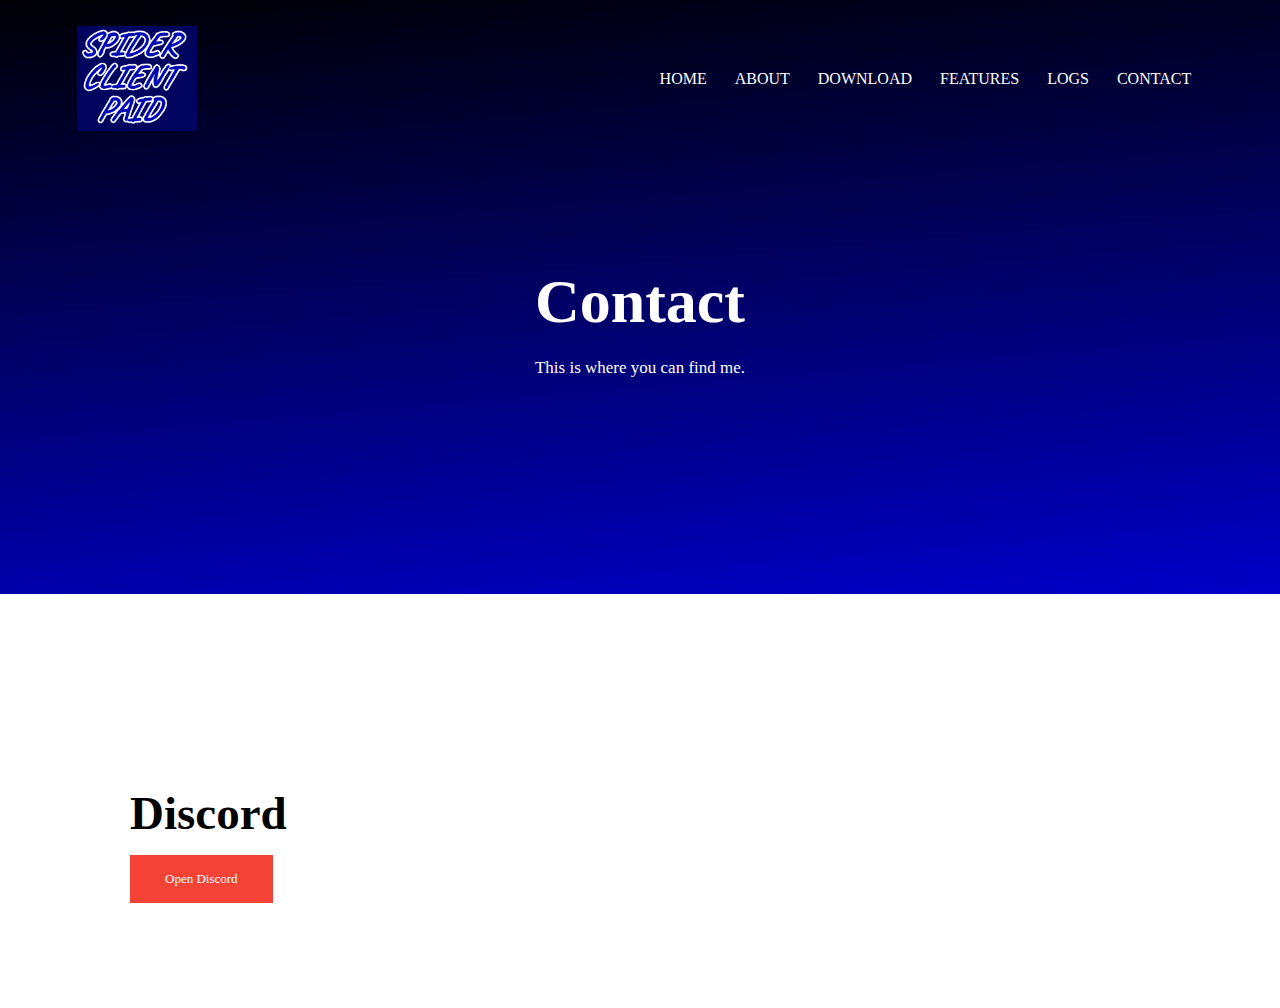
<file: contact.html>
<!DOCTYPE html>
<html>
<head>
   <meta name="viewport" content="with=device-width, initial-scale=1.0">
    <title>Spider Client Menu's</title>
    <link rel="stylesheet" href="style.css">
</head>
<body>
    <section class="sub-header">
        <nav>
            <a href="index.html"><img src="images/logo3.png"></a>
            <div class="nav-links">
                <ul>
                    <li><a href="https://spiderclient.github.io/Spider-Client-Websiteee/index.html">HOME</a></li>
                    <li><a href="https://spiderclient.github.io/Spider-Client-Websiteee/about.html">ABOUT</a></li>
                    <li><a href="https://spiderclient.github.io/Spider-Client-Websiteee/download.html">DOWNLOAD</a></li>
                    <li><a href="https://spiderclient.github.io/Spider-Client-Websiteee/features.html">FEATURES</a></li>
                    <li><a href="https://spiderclient.github.io/Spider-Client-Websiteee/logs.html">LOGS</a></li>
                    <li><a href="">CONTACT</a></li>
                </ul>
            </div>
        </nav>

        <div class="text-box">
            <h1>Contact</h1>
            <p>This is where you can find me.</p>
        </div>
    </section>

    
    <!------- about us -------->
    <section class="about-us">
        <div class="row1">
            <div class="about-col">
                <h1>Discord</h1>
                <p>
                    <a href="https://discord.gg/swXssGQZgm" class="hero-btn2">Open Discord</a>
                </p>
            </div>



        </div>
    </section>


  

</body>
</html>
</file>
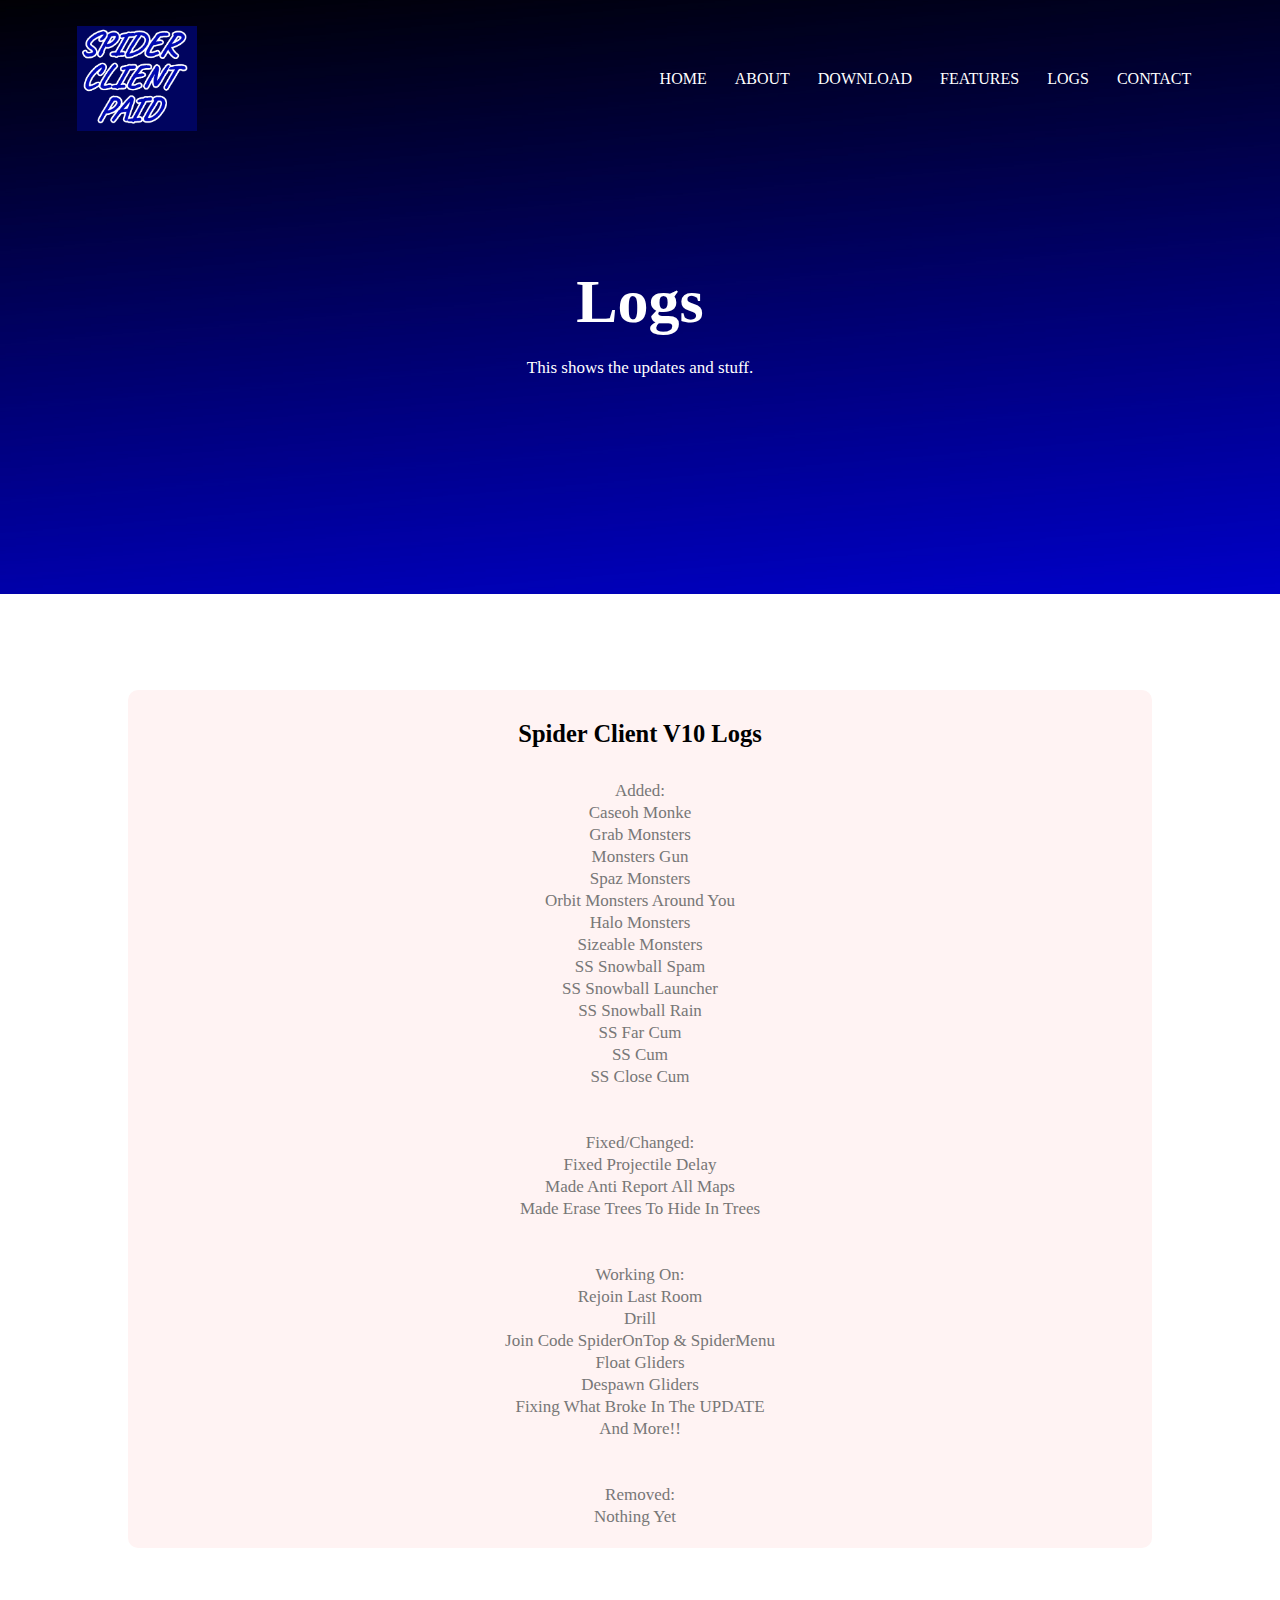
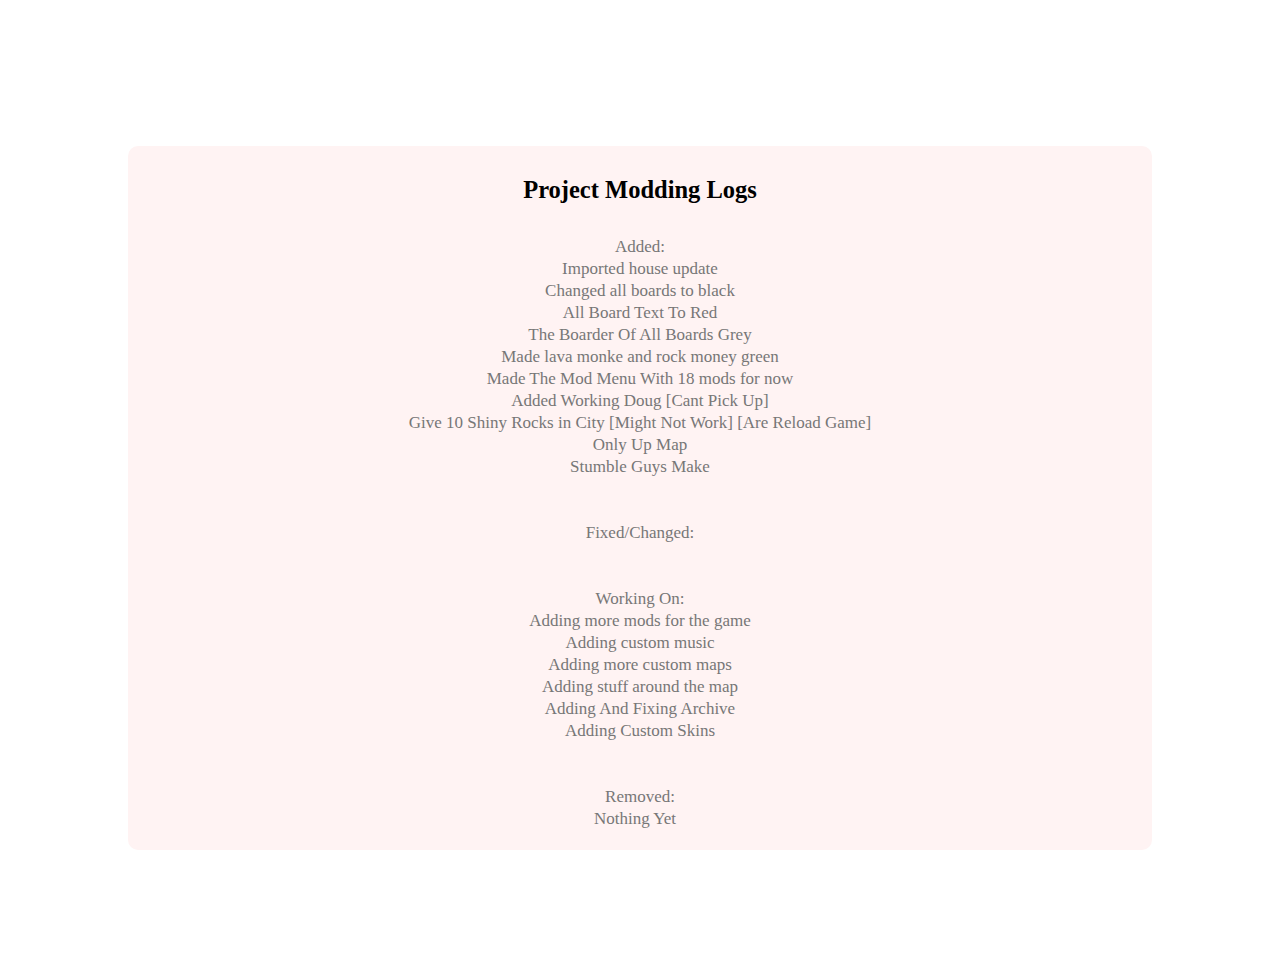
<file: logs.html>
<!DOCTYPE html>
<html>
<head>
   <meta name="viewport" content="with=device-width, initial-scale=1.0">
    <title>Spider Client Menus</title>
    <link rel="stylesheet" href="style.css">
</head>
<body>
    <section class="sub-header">
        <nav>
            <a href="index.html"><img src="images/logo3.png"></a>
            <div class="nav-links">
                <ul>
                    <li><a href="https://spiderclient.github.io/Spider-Client-Websiteee/index.html">HOME</a></li>
                    <li><a href="https://spiderclient.github.io/Spider-Client-Websiteee/about.html">ABOUT</a></li>
                    <li><a href="https://spiderclient.github.io/Spider-Client-Websiteee/download.html">DOWNLOAD</a></li>
                    <li><a href="https://spiderclient.github.io/Spider-Client-Websiteee/features.html">FEATURES</a></li>
                    <li><a href="https://spiderclient.github.io/Spider-Client-Websiteee/logs.html">LOGS</a></li>
                    <li><a href="">CONTACT</a></li>
                </ul>
            </div>
        </nav>

        <div class="text-box">
            <h1>Logs</h1>
            <p>This shows the updates and stuff.</p>
        </div>
    </section>


    <!------- Download -------->
    <section class="havee">

        <div class="have-col">
            <h3>Spider Client V10 Logs</h3>
            <p7>
                <br>
                <b>Added:<br></b>
                Caseoh Monke<br>
                Grab Monsters<br>
                Monsters Gun<br>
                Spaz Monsters<br>
                Orbit Monsters Around You<br>
                Halo Monsters<br>
                Sizeable Monsters<br>
                SS Snowball Spam<br>
                SS Snowball Launcher<br>
                SS Snowball Rain<br>
                SS Far Cum<br>
                SS Cum<br>
                SS Close Cum<br>
                <br>
                <br>
                <b>Fixed/Changed:<br></b>
                Fixed Projectile Delay<br>
                Made Anti Report All Maps<br>
                Made Erase Trees To Hide In Trees<br>
                <br>
                <br>
                <b>Working On:<br></b>
                Rejoin Last Room<br>
                Drill<br>
                Join Code SpiderOnTop & SpiderMenu<br>
                Float Gliders<br>
                Despawn Gliders<br>
                Fixing What Broke In The UPDATE<br>
                And More!!<br>
                <br>
                <br>
                <b>Removed:<br></b>
                Nothing Yet<br>
            </p7>
        </div>

    </section>

    <section class="havee">

        <div class="have-col">
            <h3>Project Modding Logs</h3>
            <p7>
                <br>
                <b>Added:<br></b>
                Imported house update<br>
                Changed all boards to black<br>
                All Board Text To Red<br>
                The Boarder Of All Boards Grey<br>
                Made lava monke and rock money green<br>
                Made The Mod Menu With 18 mods for now<br>
                Added Working Doug [Cant Pick Up]<br>
                Give 10 Shiny Rocks in City [Might Not Work] [Are Reload Game]<br>
                Only Up Map<br>
                Stumble Guys Make<br>
                <br>
                <br>
                <b>Fixed/Changed:<br></b>
                <br>
                <br>
                <b>Working On:<br></b>
                Adding more mods for the game<br>
                Adding custom music<br>
                Adding more custom maps<br>
                Adding stuff around the map<br>
                Adding And Fixing Archive<br>
                Adding Custom Skins<br>
                <br>
                <br>
                <b>Removed:<br></b>
                Nothing Yet<br>
            </p7>
        </div>

    </section>





</body>
</html>
</file>
<file: style.css>
*{
    margin: 0;
    padding: 0;
}
.header {
    min-height: 100vh;
    width: 100%;
    background-image: linear-gradient(rgba(4,9,30,0),rgba(4,9,30,0)),url(images/banner2.jpg);
    background-position: center;
    background-size: cover;
    position: relative;
}
nav {
    display: flex;
    padding: 2% 6%;
    justify-content: space-between;
    align-items: center;
}
nav img{
    width: 120px;
}
.nav-links{
    flex: 1;
    text-align: right;
}
.nav-links ul li{
    list-style: none;
    display: inline-block;
    padding: 8px 12px;
    position: relative;
}
.nav-links ul li a{
    color: #fff;
    text-decoration: none;
    font-size: 16px;
}
.nav-links ul li::after{
    content: '';
    width: 0%;
    height: 2px;
    background: #f44336;
    display: block;
    margin: auto;
    transition: 0.5s;
}
.nav-links ul li:hover::after{
    width: 100%;
}
.text-box{
    width: 90%;
    color: #fff;
    position: absolute;
    top: 50%;
    left: 50%;
    transform: translate(-50%,-50%);
    text-align: center;
}
.text-box h1{
    font-size: 62px;
}
.text-box p {
    margin: 10px 0 40px;
    font-size: 17px;
    color: #fff;
}
.hero-btn{
    display: inline-block;
    text-decoration: none;
    color: #fff;
    border: 1px solid #fff;
    padding: 12px 34px;
    font-size: 13px;
    background: transparent;
    position: relative;
    cursor: pointer;
}
.hero-btn:hover {
    border: 1px solid #f44336;
    background: #f44336;
    transition: 1s;
}
/*---- What We Have ----*/
.havee {
    width: 80%;
    margin: auto;
    text-align: center;
    padding-top: 96px;
}

h1 {
    font-size: 47px;
    font-weight: 600;
}
p3 {
    color: #777;
    font-size: 16.7px;
    font-weight: 300;
    line-height: 22px;
    padding: 10px;
}
p {
    color: #777;
    font-size: 16px;
    font-weight: 300;
    line-height: 22px;
    padding: 10px;
}

p2 {
    color: #777;
    font-size: 16.7px;
    font-weight: 300;
    line-height: 22px;
    padding: 10px;
}

.row {
    margin-top: 2%;
    display: flex;
    justify-content: space-between;
}

.have-col {
    flex-basis: 31%;
    background: #fff3f3;
    border-radius: 10px;
    margin-bottom: 10%;
    padding: 20px 12px;
    box-sizing: border-box;
    transition: 0.5s;
}


.have-col:hover {
    box-shadow: 0 0 20px 0px rgba(0,0,0,0.2);
}
/*---- What We Want ----*/
.wanted{
    width: 80%;
    margin: auto;
    text-align: center;
    padding-top: 50px;
}
h1 {
    font-size: 47px;
    font-weight: 600;
}

p1 {
    color: #777;
    font-size: 16.7px;
    font-weight: 300;
    line-height: 22px;
    padding: 10px;
}

p {
    color: #777;
    font-size: 14px;
    font-weight: 300;
    line-height: 22px;
    padding: 10px;
}

p4 {
    color: #777;
    font-size: 16.7px;
    font-weight: 300;
    line-height: 22px;
    padding: 10px;
}


.row {
    margin-top: 2%;
    display: flex;
    justify-content: space-between;
}
.want-col {
    flex-basis: 31%;
    background: #fff3f3;
    border-radius: 10px;
    margin-bottom: 10%;
    padding: 20px 12px;
    box-sizing: border-box;
    transition: 0.5s;
}

h3 {
    font-size: 24.5px;
    text-align: center;
    font-weight: 600;
    margin: 10px 0;
}

.want-col:hover {
    box-shadow: 0 0 20px 0px rgba(0,0,0,0.2);
}
/*---- Picturs ----*/
.pictures{
    width: 80%;
    margin: auto;
    text-align: center;
    padding-top: 50px;
}
.photo-col {
    flex-basis: 32%;
    border-radius: 10px;
    margin-bottom: 30px;
    position: relative;
    overflow: hidden;
}
.photo-col img {
    width: 100%;
}
.picc-col {
    flex-basis: 31%;
    background: #fff3f3;
    border-radius: 10px;
    margin-bottom: 5%;
    padding: 20px 12px;
    box-sizing: border-box;
    transition: 0.5s;
}
.row6 {
    margin-top: 2%;
    display: flex;
    justify-content: space-between;
}
/*---- About ----*/
.sub-header {
    height: 66vh;
    width: 100%;
    background-image: linear-gradient(rgba(4,9,30,0),rgba(4,9,30,0)),url(images/banner2.jpg);
    background-position: center;
    background-size: cover;
    text-align: center;
    position: relative;

}
.sub-header h1{
    margin-top: 100px;
}
.about-us{
    width: 80%;
    margin: auto;
    padding-top: 80px;
    padding-bottom: 50px;
}
.about-col {
    flex-basis: 48%;
    padding: 30px 2px;
}
.about-col img {
    width: 100%;
}
.about-col h1 {
    padding-top: 0;
}
.about-col p {
    padding: 15px 0 25px;
}
.row1 {
    margin-top: 8%;
    display: flex;
    justify-content: space-between;
}
/*---- Download ----*/
.download {
    width: 80%;
    margin: auto;
    text-align: center;
    padding-top: 100px;
}
h5 {
    font-size: 47px;
    font-weight: 600;
}
pp {
    color: #777;
    font-size: 14px;
    font-weight: 300;
    line-height: 22px;
    padding: 10px;
}
.roww {
    margin-top: 2%;
    display: flex;
    justify-content: space-between;
}
.download-col {
    flex-basis: 31%;
    background: #fff3f3;
    border-radius: 30px;
    margin-bottom: .5%;
    padding: 20px 12px;
    box-sizing: border-box;
    transition: 0.5s;
}
h6 {
    text-align: center;
    font-weight: 600;
    font-size: 14px;
    margin: 10px 0;
}
.download-col:hover {
    box-shadow: 0 0 20px 0px rgba(0,0,0,0.2);
}
.hero-btn2 {
    display: inline-block;
    text-decoration: none;
    color: #fff;
    border: 1px solid #f44336;
    padding: 12px 34px;
    font-size: 13px;
    background: #f44336;
    position: relative;
    cursor: pointer;
}
.hero-btn2:hover {
     border: 1px solid #f44336;
     background: #f44336;
     transition: 1s;
}
p7 {
    color: #777;
    font-size: 17px;
    font-weight: 300;
    line-height: 22px;
    padding: 10px;
}
</file>
